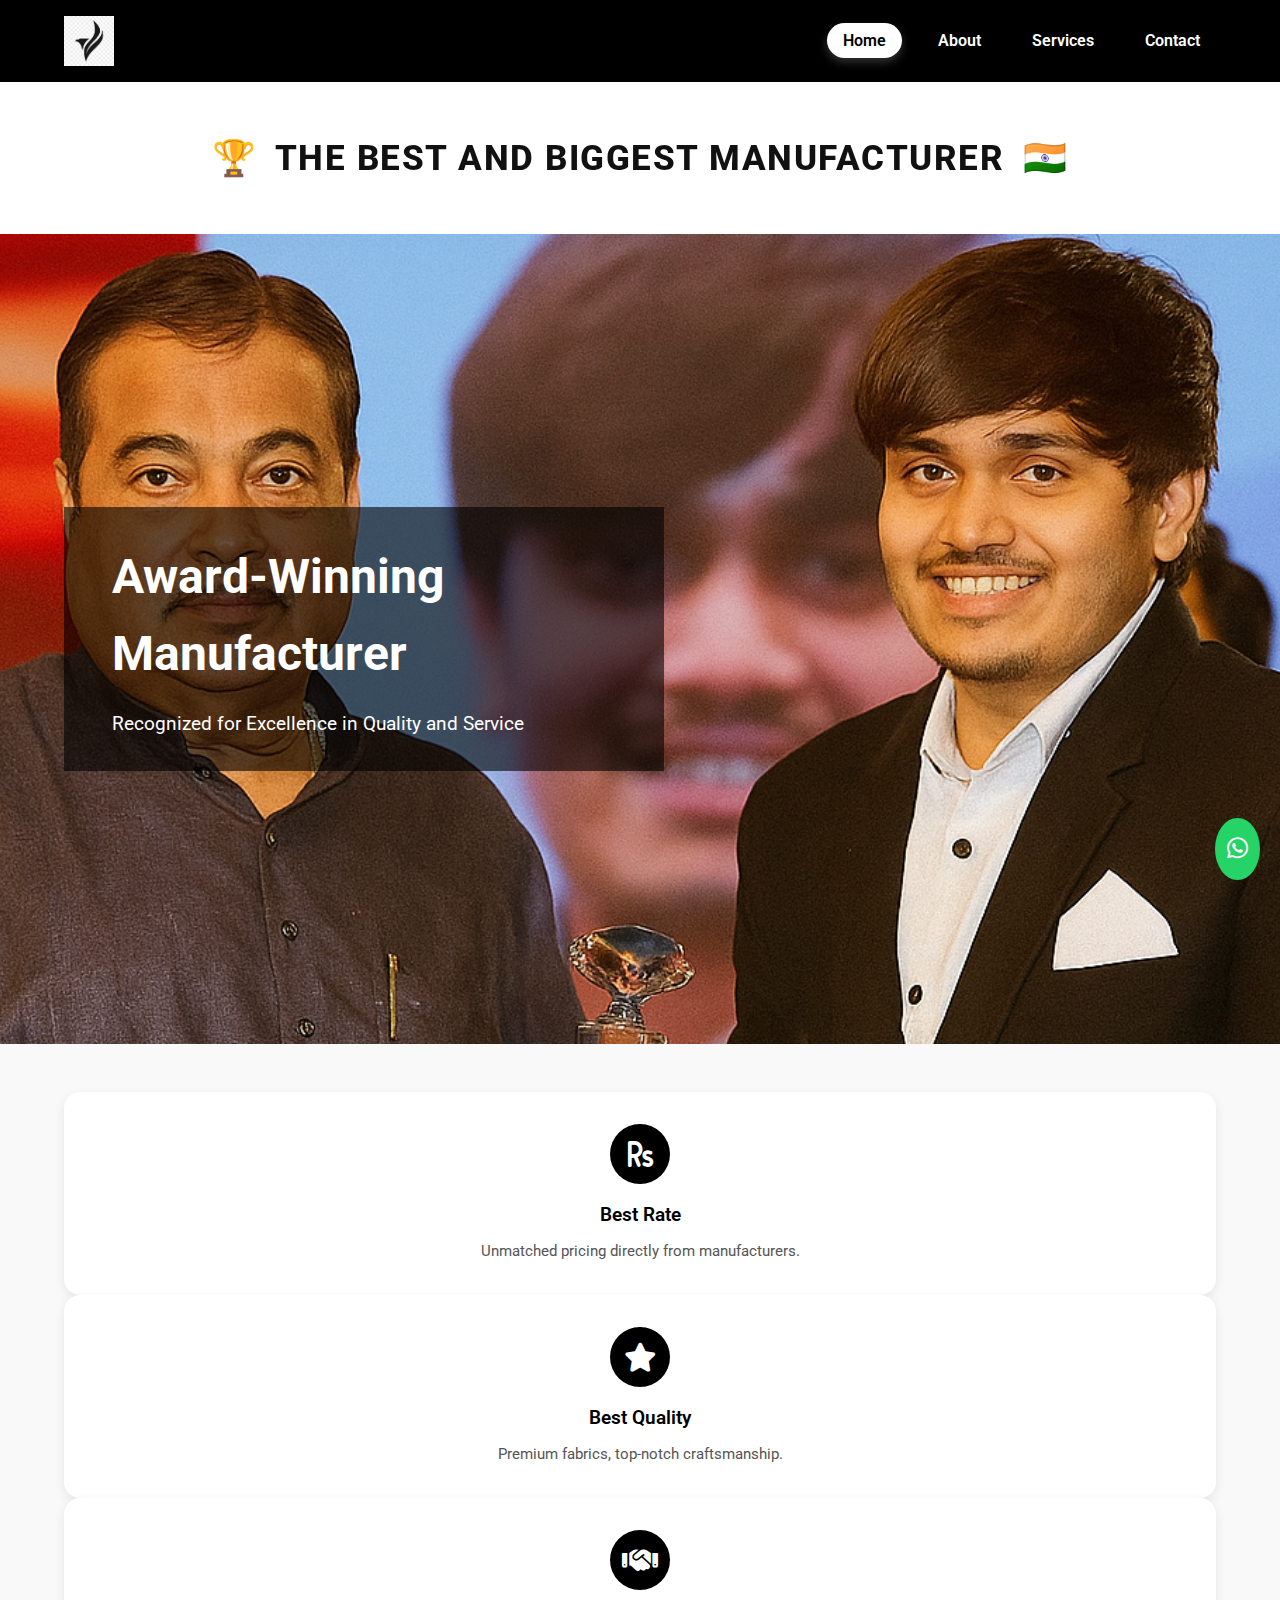
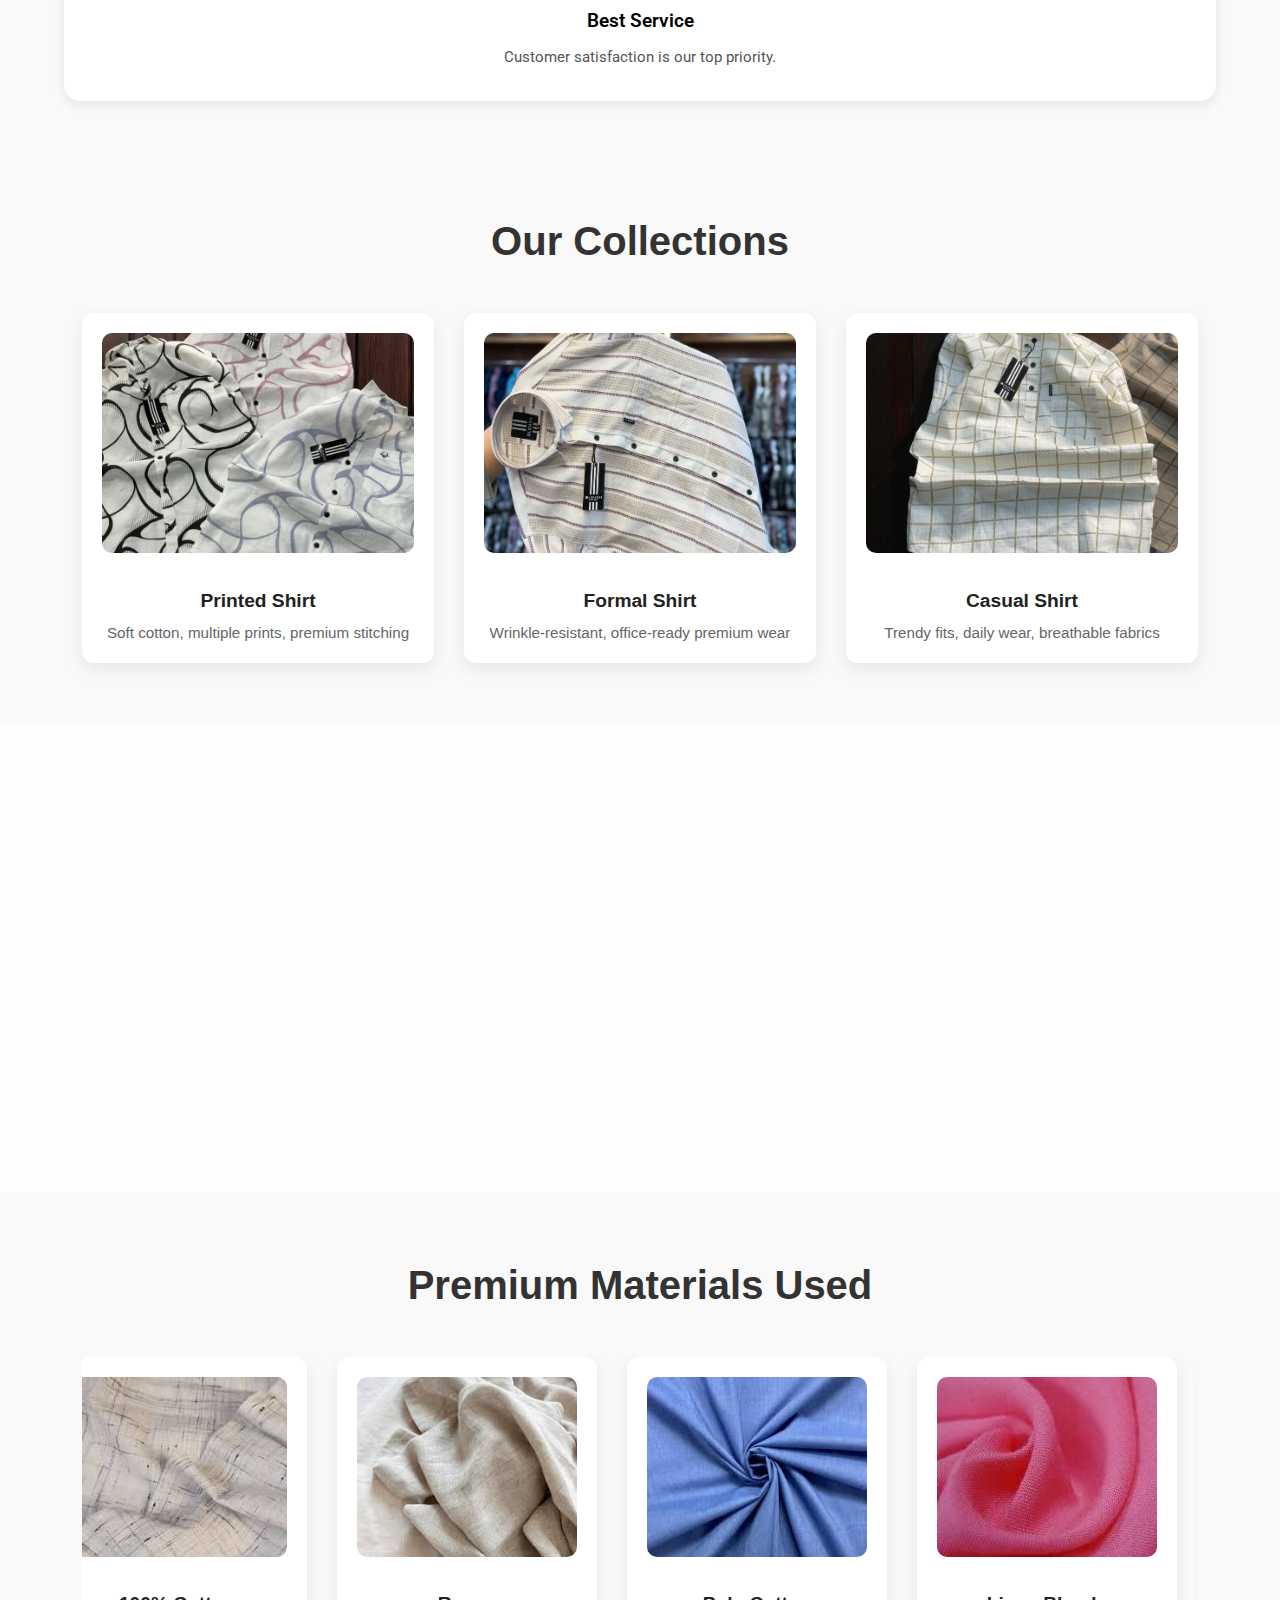
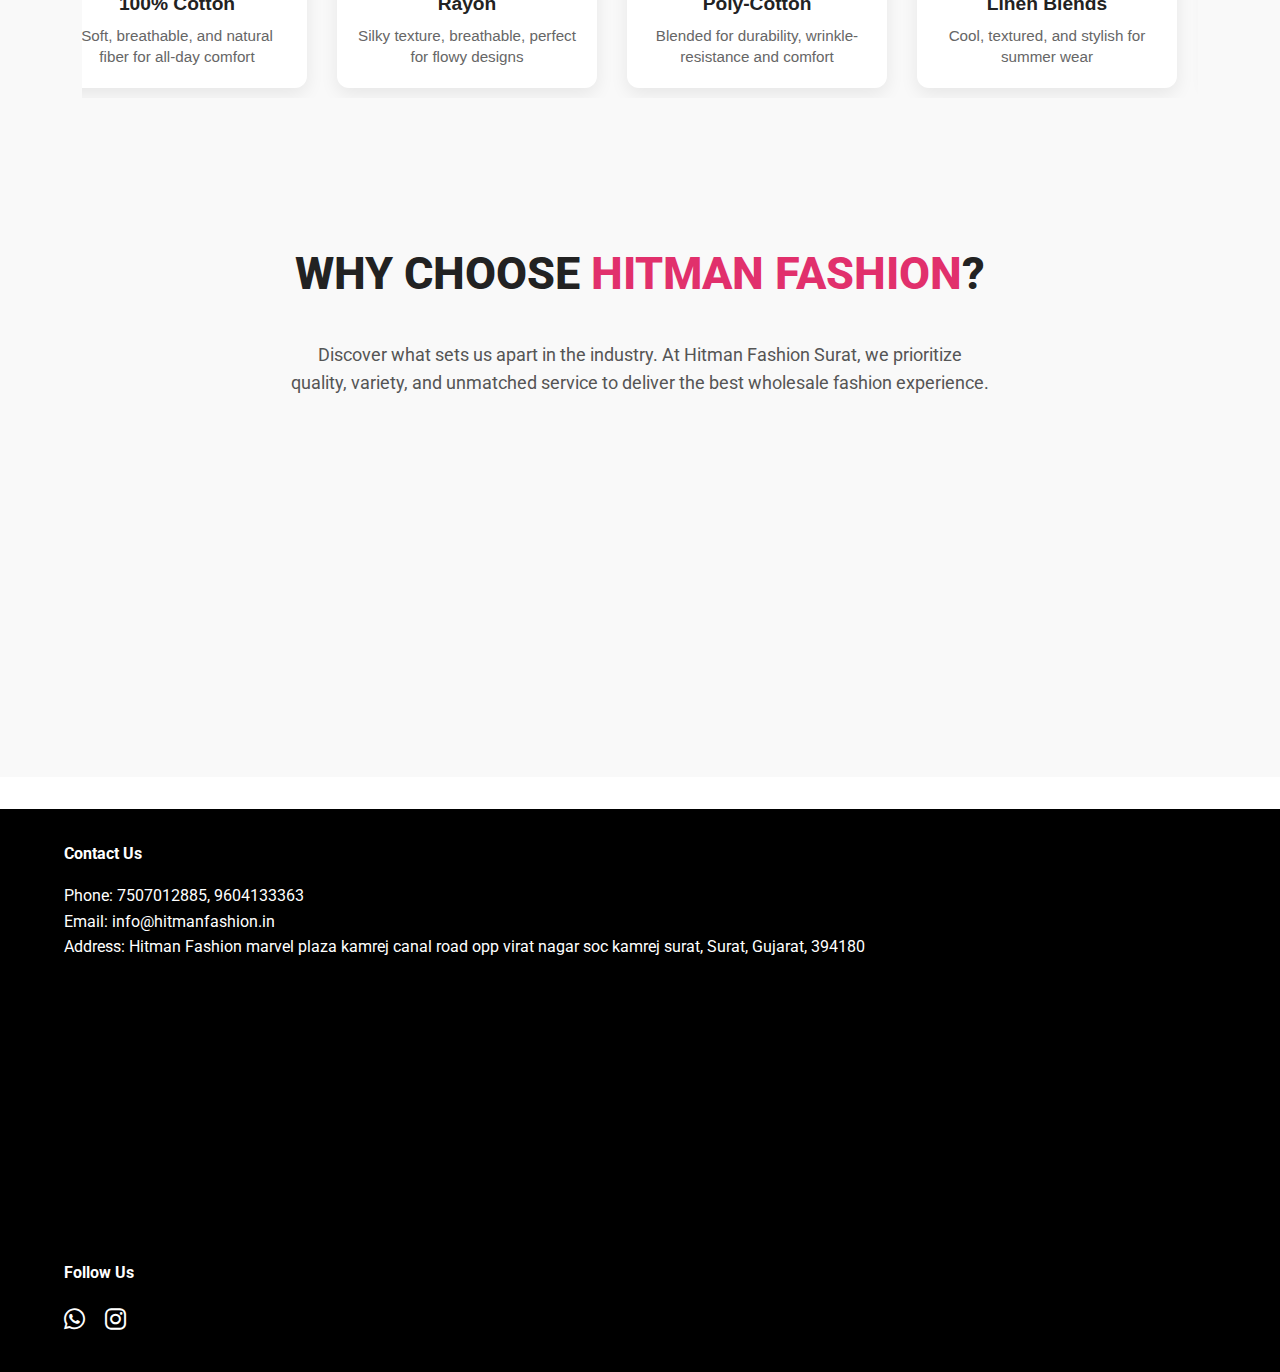
<file: index.html>
<!DOCTYPE html>
<html lang="en">

<head>
  <meta charset="UTF-8" />
  <meta name="viewport" content="width=device-width, initial-scale=1.0" />
  <meta name="description" content="Hitman Fashion Surat - Wholesale Shirt Manufacturer. Best Rate, Best Quality, Best Service. Daily Dispatches. 2000+ Varieties. BLOHSH Clothing Brand." />
  <meta name="keywords" content="Hitman Fashion Surat, Wholesale Shirts, BLOHSH, Men's Fashion, Surat Clothing" />
  <meta name="author" content="Hitman Fashion Surat" />
  <title>Hitman Fashion Surat - Wholesale Shirt Manufacturer</title>
  
  <link rel="stylesheet" href="assets/css/styles.css" />
  <link rel="stylesheet" href="https://cdnjs.cloudflare.com/ajax/libs/font-awesome/6.5.0/css/all.min.css" />
  <link href="https://fonts.googleapis.com/css2?family=Roboto:wght@400;700&display=swap" rel="stylesheet" />
  <link href="https://unpkg.com/aos@2.3.1/dist/aos.css" rel="stylesheet" />

  <script defer src="assets/js/scripts.js"></script>
</head>

<body>
  <header class="main-header">
    <div class="container header-container">
      <a href="index.html" class="logo">
        <img src="assets/images/logo.png" alt="Hitman Fashion Logo">
      </a>
      <nav class="nav">
        <ul>
          <li><a href="index.html" class="active">Home</a></li>
          <li><a href="about.html">About</a></li>
          <li><a href="services.html">Services</a></li>
          <li><a href="contact.html">Contact</a></li>
        </ul>
      </nav>
    </div>
  </header>
  

  <!-- Animated Heading with Icons -->
<section class="banner-title" style="text-align: center; padding: 3rem 1rem; background: #fff;">
  <h2
    data-aos="zoom-in"
    data-aos-duration="1200"
    style="
      font-size: 2.2rem;
      font-weight: 800;
      color: #111;
      letter-spacing: 1.5px;
      text-transform: uppercase;
      display: inline-block;
    ">
    <span style="margin-right: 0.5rem;">🏆</span>
    THE BEST AND BIGGEST MANUFACTURER
    <span style="margin-left: 0.5rem;"> 🇮🇳</span>
  </h2>
</section>


  <section class="hero-slider">
  <div class="slider">
    <div class="slide active" style="background-image: url('assets/images/b13.png');">
      <div class="overlay">
        <h1 class="slide-title">Award-Winning Manufacturer</h1>
        <p>Recognized for Excellence in Quality and Service</p>
      </div>
    </div>
    <div class="slide" style="background-image: url('assets/images/b22.jpg');">
      <div class="overlay">
        <h1 class="slide-title">BLOHSH Clothing Brand</h1>
        <p>Most Demanding & Trending Shirts in India</p>
      </div>
    </div>
    <div class="slide" style="background-image: url('assets/images/b333.jpg');">
      <div class="overlay">
        <h1 class="slide-title">15,000+ Daily Cuttings</h1>
        <p>India's Biggest Shirt Manufacturer</p>
      </div>
    </div>
  </div>
</section>





 <section class="highlights">
  <div class="container">
    <div class="highlight-box">
      <div class="icon-circle"><i class="fas fa-rupee-sign"></i></div>
      <h3>Best Rate</h3>
      <p>Unmatched pricing directly from manufacturers.</p>
    </div>
    <div class="highlight-box">
      <div class="icon-circle"><i class="fas fa-star"></i></div>
      <h3>Best Quality</h3>
      <p>Premium fabrics, top-notch craftsmanship.</p>
    </div>
    <div class="highlight-box">
      <div class="icon-circle"><i class="fas fa-handshake"></i></div>
      <h3>Best Service</h3>
      <p>Customer satisfaction is our top priority.</p>
    </div>
  </div>
  </section>


  <!-- HTML -->
<section class="products">
  <div class="container">
    <h2 class="section-title">Our Collections</h2>
    <div class="product-grid">
      <div class="product-item">
        <img src="assets/images/shirt1.jpg" alt="Printed Shirt" />
        <h4>Printed Shirt</h4>
        <p>Soft cotton, multiple prints, premium stitching</p>
      </div>
      <div class="product-item">
        <img src="assets/images/shirt2.jpg" alt="Formal Shirt" />
        <h4>Formal Shirt</h4>
        <p>Wrinkle-resistant, office-ready premium wear</p>
      </div>
      <div class="product-item">
        <img src="assets/images/shirt3.jpg" alt="Casual Shirt" />
        <h4>Casual Shirt</h4>
        <p>Trendy fits, daily wear, breathable fabrics</p>
      </div>
    </div>
  </div>
</section>


<!-- Instagram Call-To-Action Section -->
<section class="instagram-cta" style="background: #fdfdfd; padding: 3rem 1rem; text-align: center;">
  <div data-aos="fade-up" data-aos-duration="1000" style="display: inline-block; max-width: 600px;">
    <div style="
      font-size: 4rem;
      color: #e1306c;
      margin-bottom: 1rem;
    ">
      <i class="fab fa-instagram"></i>
    </div>
    <h3 style="
      font-size: 2.2rem;
      font-weight: 700;
      margin-bottom: 0.8rem;
      color: #111;
      text-transform: uppercase;
    ">
      View Our Latest & Trendy Collection
    </h3>
    <p style="font-size: 1.1rem; color: #555; margin-bottom: 1.5rem;">
      Explore new arrivals, festival specials & exclusive BLOHSH shirts on Instagram!
    </p>
    <a href="https://instagram.com/hitman_fashion_wholesale" target="_blank" style="
      display: inline-block;
      background-color: #e1306c;
      color: white;
      padding: 0.75rem 2rem;
      border-radius: 30px;
      font-weight: bold;
      text-decoration: none;
      box-shadow: 0 4px 12px rgba(0,0,0,0.1);
      transition: background 0.3s;
    " onmouseover="this.style.backgroundColor='#c12a60'" onmouseout="this.style.backgroundColor='#e1306c'">
      Visit Our Instagram
    </a>
  </div>
</section>



<section class="materials">
  <div class="container">
    <h2 class="section-title">Premium Materials Used</h2>
    <div class="material-scroll">
      <div class="material-item">
        <img src="assets/images/textures/cotton.jpeg" alt="Cotton" />
        <h4>100% Cotton</h4>
        <p>Soft, breathable, and natural fiber for all-day comfort</p>
      </div>
      <div class="material-item">
        <img src="assets/images/textures/rayon.jpeg" alt="Rayon" />
        <h4>Rayon</h4>
        <p>Silky texture, breathable, perfect for flowy designs</p>
      </div>
      <div class="material-item">
        <img src="assets/images/textures/polycotton.jpeg" alt="Poly-Cotton" />
        <h4>Poly-Cotton</h4>
        <p>Blended for durability, wrinkle-resistance and comfort</p>
      </div>
      <div class="material-item">
        <img src="assets/images/textures/linen.jpeg" alt="Linen Blends" />
        <h4>Linen Blends</h4>
        <p>Cool, textured, and stylish for summer wear</p>
      </div>
      <div class="material-item">
        <img src="assets/images/textures/slub.jpeg" alt="Slub Fabrics" />
        <h4>Slub Fabrics</h4>
        <p>Unique texture with irregular weave for a modern look</p>
      </div>
    </div>
  </div>
</section>




<section class="why-us-section">
  <div class="container">
    <h2 class="why-us-heading">
      Why Choose <span class="highlight">Hitman Fashion</span>?
    </h2>
    <p class="why-us-subheading">
      Discover what sets us apart in the industry. At Hitman Fashion Surat, we prioritize quality, variety, and unmatched service to deliver the best wholesale fashion experience.
    </p>

    <div class="why-us-grid">
      <!-- Feature 1 -->
      <div class="why-us-box" data-aos="fade-up">
        <div class="why-us-icon">🌐</div>
        <h3 class="why-us-title">Pan-India Presence</h3>
        <p class="why-us-desc">We deliver across India with speed and reliability — from cities to rural areas.</p>
      </div>

      <!-- Feature 2 -->
      <div class="why-us-box" data-aos="fade-up" data-aos-delay="100">
        <div class="why-us-icon">🧺</div>
        <h3 class="why-us-title">2000+ Varieties</h3>
        <p class="why-us-desc">An unmatched collection of shirts — classic to trending, plain to premium.</p>
      </div>

      <!-- Feature 3 -->
      <div class="why-us-box" data-aos="fade-up" data-aos-delay="200">
        <div class="why-us-icon">🎉</div>
        <h3 class="why-us-title">Festival Specials</h3>
        <p class="why-us-desc">Curated designs for every Indian festival – Diwali, Eid, Navratri & more.</p>
      </div>
    </div>
  </div>
</section>



  <footer class="footer">
    <div class="container">
      <div class="contact">
        <h4>Contact Us</h4>
        <p>Phone: <a href="tel:7507012885">7507012885</a>, <a href="tel:9604133363">9604133363</a></p>
        <p>Email: <a href="mailto:info@hitmanfashion.in">info@hitmanfashion.in</a></p>
        <p>Address: Hitman Fashion marvel plaza kamrej canal road opp virat nagar soc kamrej surat, Surat, Gujarat, 394180</p>
        <div style="width: 100%; max-width: 100%; height: 300px; overflow: hidden; border-radius: 8px;">
  <iframe
    src="https://www.google.com/maps/embed?pb=!1m18!1m12!1m3!1d3718.0584073901127!2d72.96283027380511!3d21.26915547948126!2m3!1f0!2f0!3f0!3m2!1i1024!2i768!4f13.1!3m3!1m2!1s0x3be04743602e31d3%3A0x68a2809aa8632b3c!2sHitman%20Fashion!5e0!3m2!1sen!2sin!4v1750009259651!5m2!1sen!2sin"
    width="100%"
    height="100%"
    style="border:0;"
    allowfullscreen=""
    loading="lazy"
    referrerpolicy="no-referrer-when-downgrade">
  </iframe>
</div>


      </div>
      <div class="social">
        <h4>Follow Us</h4>
        <a href="https://wa.me/917507012885" target="_blank" aria-label="WhatsApp"><i class="fab fa-whatsapp"></i></a>
        <a href="https://instagram.com/hitman_fashion_wholesale" target="_blank" aria-label="Instagram"><i class="fab fa-instagram"></i></a>
      </div>
    </div>
  </footer>

  <a href="https://wa.me/917507012885" class="floating-whatsapp" target="_blank" aria-label="Chat on WhatsApp">
    <i class="fab fa-whatsapp"></i>
  </a>

  <!-- AOS JS (before </body>) -->
<script src="https://unpkg.com/aos@2.3.1/dist/aos.js"></script>
<script>
  AOS.init();
</script>

<script>
  const scrollBox = document.querySelector('.material-scroll');

  let scrollAmount = 1;
  let direction = 1;

  function autoScroll() {
    if (!scrollBox) return;
    
    scrollBox.scrollLeft += scrollAmount * direction;

    // Reverse scroll direction if we hit end/start
    if (scrollBox.scrollLeft + scrollBox.clientWidth >= scrollBox.scrollWidth || scrollBox.scrollLeft <= 0) {
      direction *= -1;
    }
  }

  setInterval(autoScroll, 20); // Adjust speed here
</script>



</body>

</html>
</file>
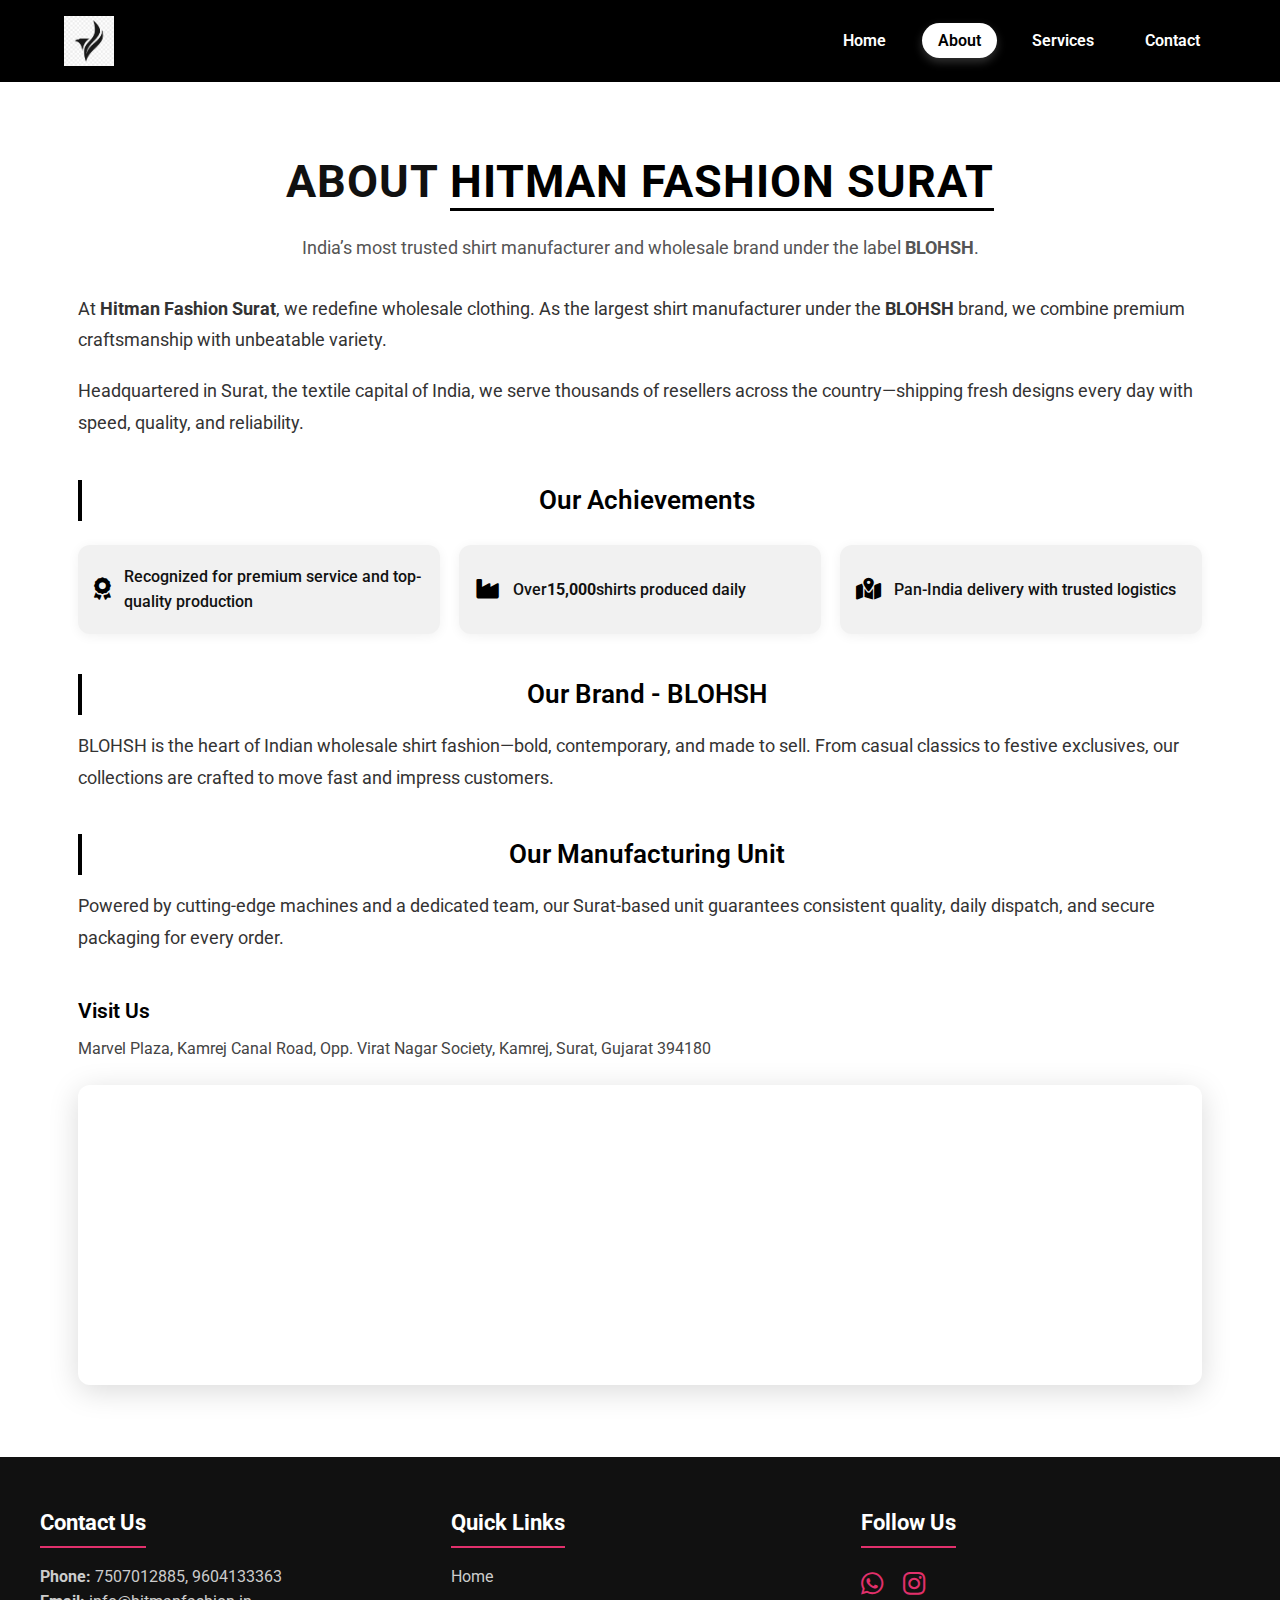
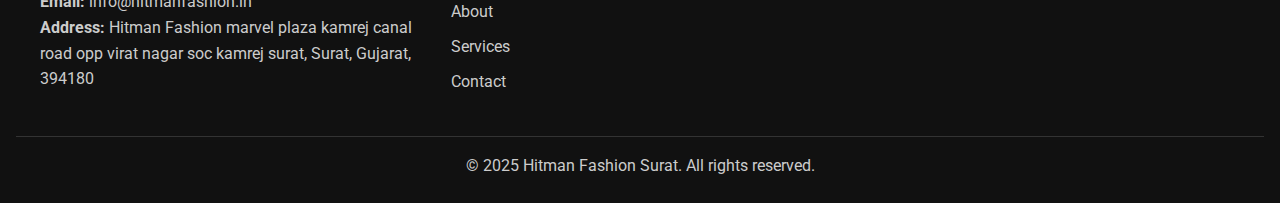
<file: about.html>
<!DOCTYPE html>
<html lang="en">

<head>
  <meta charset="UTF-8" />
  <meta name="viewport" content="width=device-width, initial-scale=1.0" />
  <meta name="description" content="Learn about Hitman Fashion Surat - India's biggest shirt manufacturer and wholesaler under the BLOHSH clothing brand." />
  <meta name="keywords" content="Hitman Fashion, BLOHSH Brand, Shirt Manufacturer, Wholesale Shirts, Surat Clothing" />
  <meta name="author" content="Hitman Fashion Surat" />
  <title>About Us - Hitman Fashion Surat</title>

  <!-- CSS & Fonts -->
  <link rel="stylesheet" href="assets/css/styles.css" />
  <link rel="stylesheet" href="https://cdnjs.cloudflare.com/ajax/libs/font-awesome/6.5.0/css/all.min.css" />
  <link href="https://fonts.googleapis.com/css2?family=Roboto:wght@400;700&display=swap" rel="stylesheet" />
  <link href="https://unpkg.com/aos@2.3.1/dist/aos.css" rel="stylesheet" />
</head>

<body>
  <!-- Header -->
  <header class="main-header">
    <div class="container">
      <a href="index.html" class="logo">
        <img src="assets/images/logo.png" alt="Hitman Fashion Surat Logo" style="height: 50px;" />
      </a>
      <nav class="nav">
        <ul>
          <li><a href="index.html">Home</a></li>
          <li><a href="about.html" class="active">About</a></li>
          <li><a href="services.html">Services</a></li>
          <li><a href="contact.html">Contact</a></li>
        </ul>
      </nav>
    </div>
  </header>

  <!-- About Section -->
  <!-- About Section -->
<section class="about" data-aos="fade-up">
  <div class="container">
    <h1 class="page-title">About <span class="highlight">Hitman Fashion Surat</span></h1>
    <p class="intro">India’s most trusted shirt manufacturer and wholesale brand under the label <strong>BLOHSH</strong>.</p>

    <div class="about-content">
      <p>At <strong>Hitman Fashion Surat</strong>, we redefine wholesale clothing. As the largest shirt manufacturer under the <strong>BLOHSH</strong> brand, we combine premium craftsmanship with unbeatable variety.</p>
      <p>Headquartered in Surat, the textile capital of India, we serve thousands of resellers across the country—shipping fresh designs every day with speed, quality, and reliability.</p>
    </div>

    <h2 class="section-title">Our Achievements</h2>
    <ul class="achievements-list">
      <li><i class="fas fa-award"></i> Recognized for premium service and top-quality production</li>
      <li><i class="fas fa-industry"></i> Over <strong>15,000</strong> shirts produced daily</li>
      <li><i class="fas fa-map-marked-alt"></i> Pan-India delivery with trusted logistics</li>
    </ul>

    <h2 class="section-title">Our Brand - BLOHSH</h2>
    <p class="brand-description">BLOHSH is the heart of Indian wholesale shirt fashion—bold, contemporary, and made to sell. From casual classics to festive exclusives, our collections are crafted to move fast and impress customers.</p>

    <h2 class="section-title">Our Manufacturing Unit</h2>
    <p class="unit-description">Powered by cutting-edge machines and a dedicated team, our Surat-based unit guarantees consistent quality, daily dispatch, and secure packaging for every order.</p>

    <div class="map">
      <h3>Visit Us</h3>
      <p>Marvel Plaza, Kamrej Canal Road, Opp. Virat Nagar Society, Kamrej, Surat, Gujarat 394180</p>
      <iframe
        src="https://www.google.com/maps/embed?pb=!1m18!1m12!1m3!1d3718.0584073901127!2d72.96283027380511!3d21.26915547948126!2m3!1f0!2f0!3f0!3m2!1i1024!2i768!4f13.1!3m3!1m2!1s0x3be04743602e31d3%3A0x68a2809aa8632b3c!2sHitman%20Fashion!5e0!3m2!1sen!2sin!4v1750009259651!5m2!1sen!2sin"
        width="100%"
        height="300"
        style="border:0; border-radius: 12px; box-shadow: 0 6px 30px rgba(0,0,0,0.15); margin-top: 1rem;"
        allowfullscreen=""
        loading="lazy"
        referrerpolicy="no-referrer-when-downgrade">
      </iframe>
    </div>
  </div>
</section>


  <!-- Footer -->
  <footer class="site-footer">
    <div class="footer-container">
      <div class="footer-section footer-contact">
        <h4>Contact Us</h4>
        <p><strong>Phone:</strong> <a href="tel:7507012885">7507012885</a>, <a href="tel:9604133363">9604133363</a></p>
        <p><strong>Email:</strong> <a href="mailto:info@hitmanfashion.in">info@hitmanfashion.in</a></p>
        <p><strong>Address:</strong> Hitman Fashion marvel plaza kamrej canal road opp virat nagar soc kamrej surat, Surat, Gujarat, 394180</p>
      </div>

      <div class="footer-section footer-links">
        <h4>Quick Links</h4>
        <ul>
          <li><a href="index.html" class="active">Home</a></li>
          <li><a href="about.html">About</a></li>
          <li><a href="services.html">Services</a></li>
          <li><a href="contact.html">Contact</a></li>
        </ul>
      </div>

      <div class="footer-section footer-social">
        <h4>Follow Us</h4>
        <div class="social-icons">
          <a href="https://wa.me/917507012885" target="_blank" aria-label="WhatsApp"><i class="fab fa-whatsapp"></i></a>
          <a href="https://instagram.com/hitman_fashion_wholesale" target="_blank" aria-label="Instagram"><i class="fab fa-instagram"></i></a>
        </div>
      </div>
    </div>

    <div class="footer-bottom">
      <p>&copy; 2025 Hitman Fashion Surat. All rights reserved.</p>
    </div>
  </footer>

  <!-- JS Libraries -->
  <script src="https://unpkg.com/aos@2.3.1/dist/aos.js"></script>
  <script>AOS.init();</script>
</body>

</html>
</file>
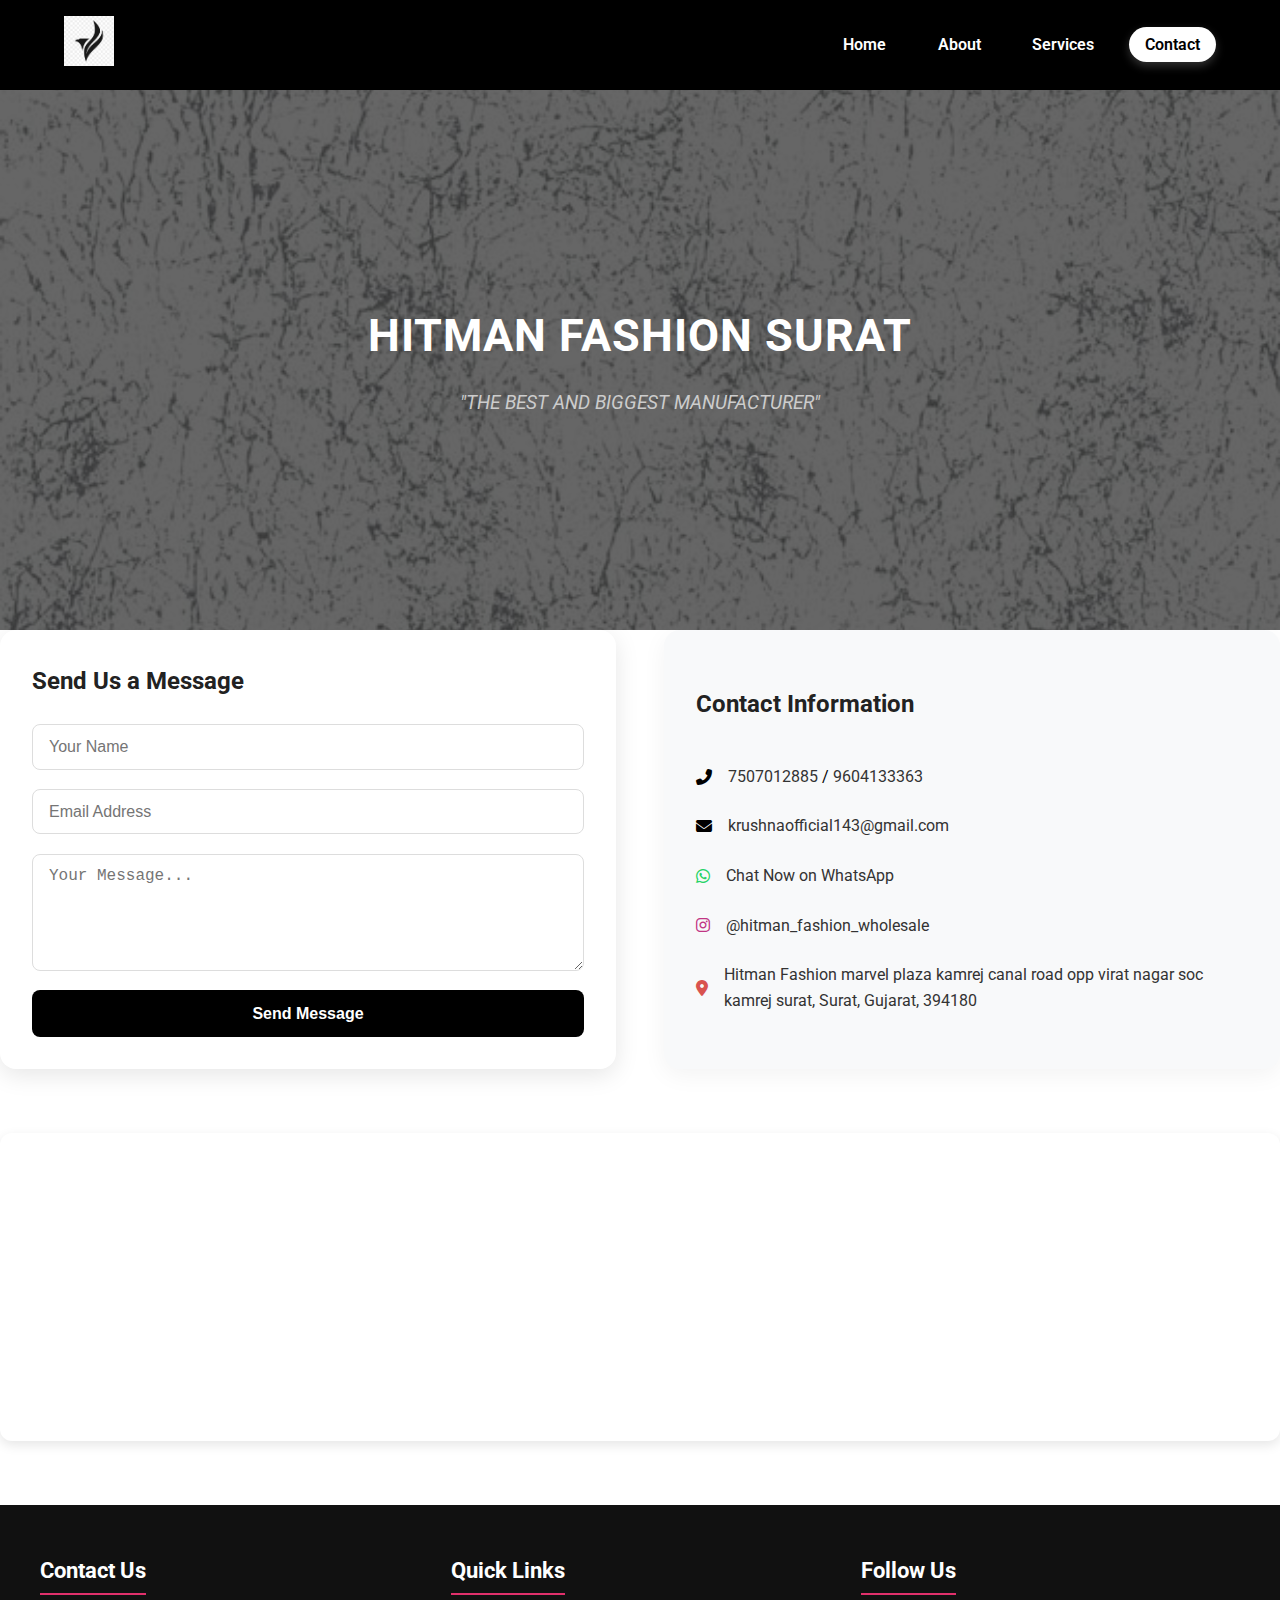
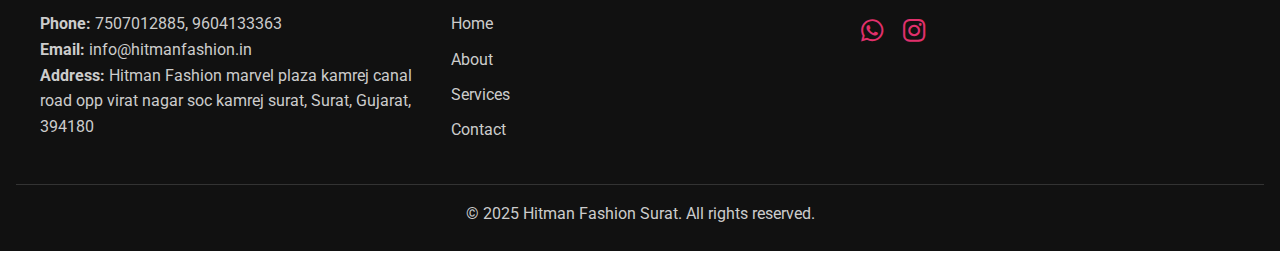
<file: contact.html>
<!DOCTYPE html>
<html lang="en">

<head>
  <meta charset="UTF-8" />
  <meta name="viewport" content="width=device-width, initial-scale=1.0" />
  <meta name="description" content="Contact Hitman Fashion Surat for wholesale shirt manufacturing inquiries. Call, WhatsApp, or message us directly." />
  <meta name="keywords" content="Contact Hitman Fashion, WhatsApp Shirts Supplier, Surat Clothing Manufacturer" />
  <meta name="author" content="Hitman Fashion Surat" />
  <title>Contact Us - Hitman Fashion Surat</title>

  <link rel="stylesheet" href="assets/css/styles.css" />
  <link rel="stylesheet" href="https://cdnjs.cloudflare.com/ajax/libs/font-awesome/6.5.0/css/all.min.css" />
  <link href="https://fonts.googleapis.com/css2?family=Roboto:wght@400;700&display=swap" rel="stylesheet" />
</head>

<body>
  <header class="main-header">
    <div class="container">
     <div class="logo">
  <a href="index.html">
    <img src="assets/images/logo.png" alt="Hitman Fashion Surat Logo" style="height: 50px;">
  </a>
</div>

      <nav class="nav">
        <ul>
          <li><a href="index.html">Home</a></li>
          <li><a href="about.html">About</a></li>
          <li><a href="services.html">Services</a></li>
          <li><a href="contact.html" class="active">Contact</a></li>
        </ul>
      </nav>
    </div>
  </header>

 <!-- Contact Hero with Background Image -->
<section class="contact-hero">
  <div class="overlay">
    <div class="container">
      <h1>Hitman Fashion Surat</h1>
      <p>"THE BEST AND BIGGEST MANUFACTURER"</p>
    </div>
  </div>
</section>



  <!-- Contact Section -->
<div class="contact-container" style="display: flex; flex-wrap: wrap; gap: 3rem; justify-content: center; align-items: stretch; margin-bottom: 4rem;">

  <!-- Contact Form -->
  <div class="contact-form" style="flex: 1 1 300px; background: #fff; padding: 2rem; border-radius: 16px; box-shadow: 0 6px 24px rgba(0,0,0,0.1);">
    <h2 style="margin-bottom: 1.5rem; font-size: 1.5rem; color: #222;">Send Us a Message</h2>
    <form action="https://formsubmit.co/krushnaofficial143@gmail.com" method="POST" style="display: flex; flex-direction: column; gap: 1.2rem;">
  <!-- Disable CAPTCHA -->
  <input type="hidden" name="_captcha" value="false">

   <!-- ✅ Correct redirect after submission -->
  <input type="hidden" name="_next" value="https://krushnadevops.github.io/hitman-fashion/thankyou.html">

  <input type="text" name="name" placeholder="Your Name" required style="padding: 0.8rem 1rem; border: 1px solid #ddd; border-radius: 8px; font-size: 1rem;">
  <input type="email" name="email" placeholder="Email Address" required style="padding: 0.8rem 1rem; border: 1px solid #ddd; border-radius: 8px; font-size: 1rem;">
  <textarea name="message" rows="5" placeholder="Your Message..." required style="padding: 0.8rem 1rem; border: 1px solid #ddd; border-radius: 8px; font-size: 1rem;"></textarea>
  <button type="submit" style="background: #000; color: #fff; padding: 0.9rem 1.5rem; border: none; border-radius: 8px; cursor: pointer; font-weight: 600; font-size: 1rem; transition: background 0.3s;">
    Send Message
  </button>
</form>

    </form>
  </div>

  <!-- Contact Info -->
  <div class="contact-info" style="flex: 1 1 300px; background: #f8f9fa; padding: 2rem; border-radius: 16px; box-shadow: 0 6px 24px rgba(0,0,0,0.05); display: flex; flex-direction: column; gap: 1.5rem; justify-content: center;">
    <h2 style="margin-bottom: 1rem; font-size: 1.5rem; color: #222;">Contact Information</h2>

    <div style="display: flex; align-items: center; gap: 1rem;">
      <i class="fas fa-phone-alt" style="color: #000;"></i>
      <div><a href="tel:7507012885" style="color: #333; text-decoration: none;">7507012885</a> / <a href="tel:9604133363" style="color: #333; text-decoration: none;">9604133363</a></div>
    </div>

    <div style="display: flex; align-items: center; gap: 1rem;">
      <i class="fas fa-envelope" style="color: #000;"></i>
      <a href="mailto:krushnaofficial143@gmail.com" style="color: #333; text-decoration: none;">krushnaofficial143@gmail.com</a>
    </div>

    <div style="display: flex; align-items: center; gap: 1rem;">
      <i class="fab fa-whatsapp" style="color: #25D366;"></i>
      <a href="https://wa.me/917507012885" target="_blank" style="color: #333; text-decoration: none;">Chat Now on WhatsApp</a>
    </div>

    <div style="display: flex; align-items: center; gap: 1rem;">
      <i class="fab fa-instagram" style="color: #C13584;"></i>
      <a href="https://instagram.com/hitman_fashion_wholesale" target="_blank" style="color: #333; text-decoration: none;">@hitman_fashion_wholesale</a>
    </div>

    <div style="display: flex; align-items: center; gap: 1rem;">
      <i class="fas fa-map-marker-alt" style="color: #d9534f;"></i>
      <span style="color: #333;">Hitman Fashion marvel plaza kamrej canal road opp virat nagar soc kamrej surat, Surat, Gujarat, 394180</span>
    </div>
  </div>

</div>

<!-- Map Section -->
<div class="map" style="border-radius:12px; overflow:hidden; box-shadow: 0 4px 12px rgba(0,0,0,0.1); margin-bottom: 4rem;">
  <iframe src="https://www.google.com/maps?q=Surat+Ring+Road&output=embed" width="100%" height="300" style="border:0;" allowfullscreen loading="lazy"></iframe>
</div>



  <footer class="site-footer">
  <div class="footer-container">
    
    <!-- Contact Info -->
    <div class="footer-section footer-contact">
      <h4>Contact Us</h4>
      <p><strong>Phone:</strong> <a href="tel:7507012885">7507012885</a>, <a href="tel:9604133363">9604133363</a></p>
      <p><strong>Email:</strong> <a href="mailto:info@hitmanfashion.in">info@hitmanfashion.in</a></p>
      <p><strong>Address:</strong> Hitman Fashion marvel plaza kamrej canal road opp virat nagar soc kamrej surat, Surat, Gujarat, 394180</p>
    </div>

    <!-- Navigation Links -->
    <div class="footer-section footer-links">
      <h4>Quick Links</h4>
      <ul>
        <li><a href="index.html" class="active">Home</a></li>
        <li><a href="about.html">About</a></li>
        <li><a href="services.html">Services</a></li>
        <li><a href="contact.html">Contact</a></li>
      </ul>
    </div>

    <!-- Social Media -->
    <div class="footer-section footer-social">
      <h4>Follow Us</h4>
      <div class="social-icons">
        <a href="https://wa.me/917507012885" target="_blank" aria-label="WhatsApp"><i class="fab fa-whatsapp"></i></a>
        <a href="https://instagram.com/hitman_fashion_wholesale" target="_blank" aria-label="Instagram"><i class="fab fa-instagram"></i></a>
      </div>
    </div>

  </div>

  <!-- Bottom Line -->
  <div class="footer-bottom">
    <p>&copy; 2025 Hitman Fashion Surat. All rights reserved.</p>
  </div>
</footer>
</body>

</html>
</file>
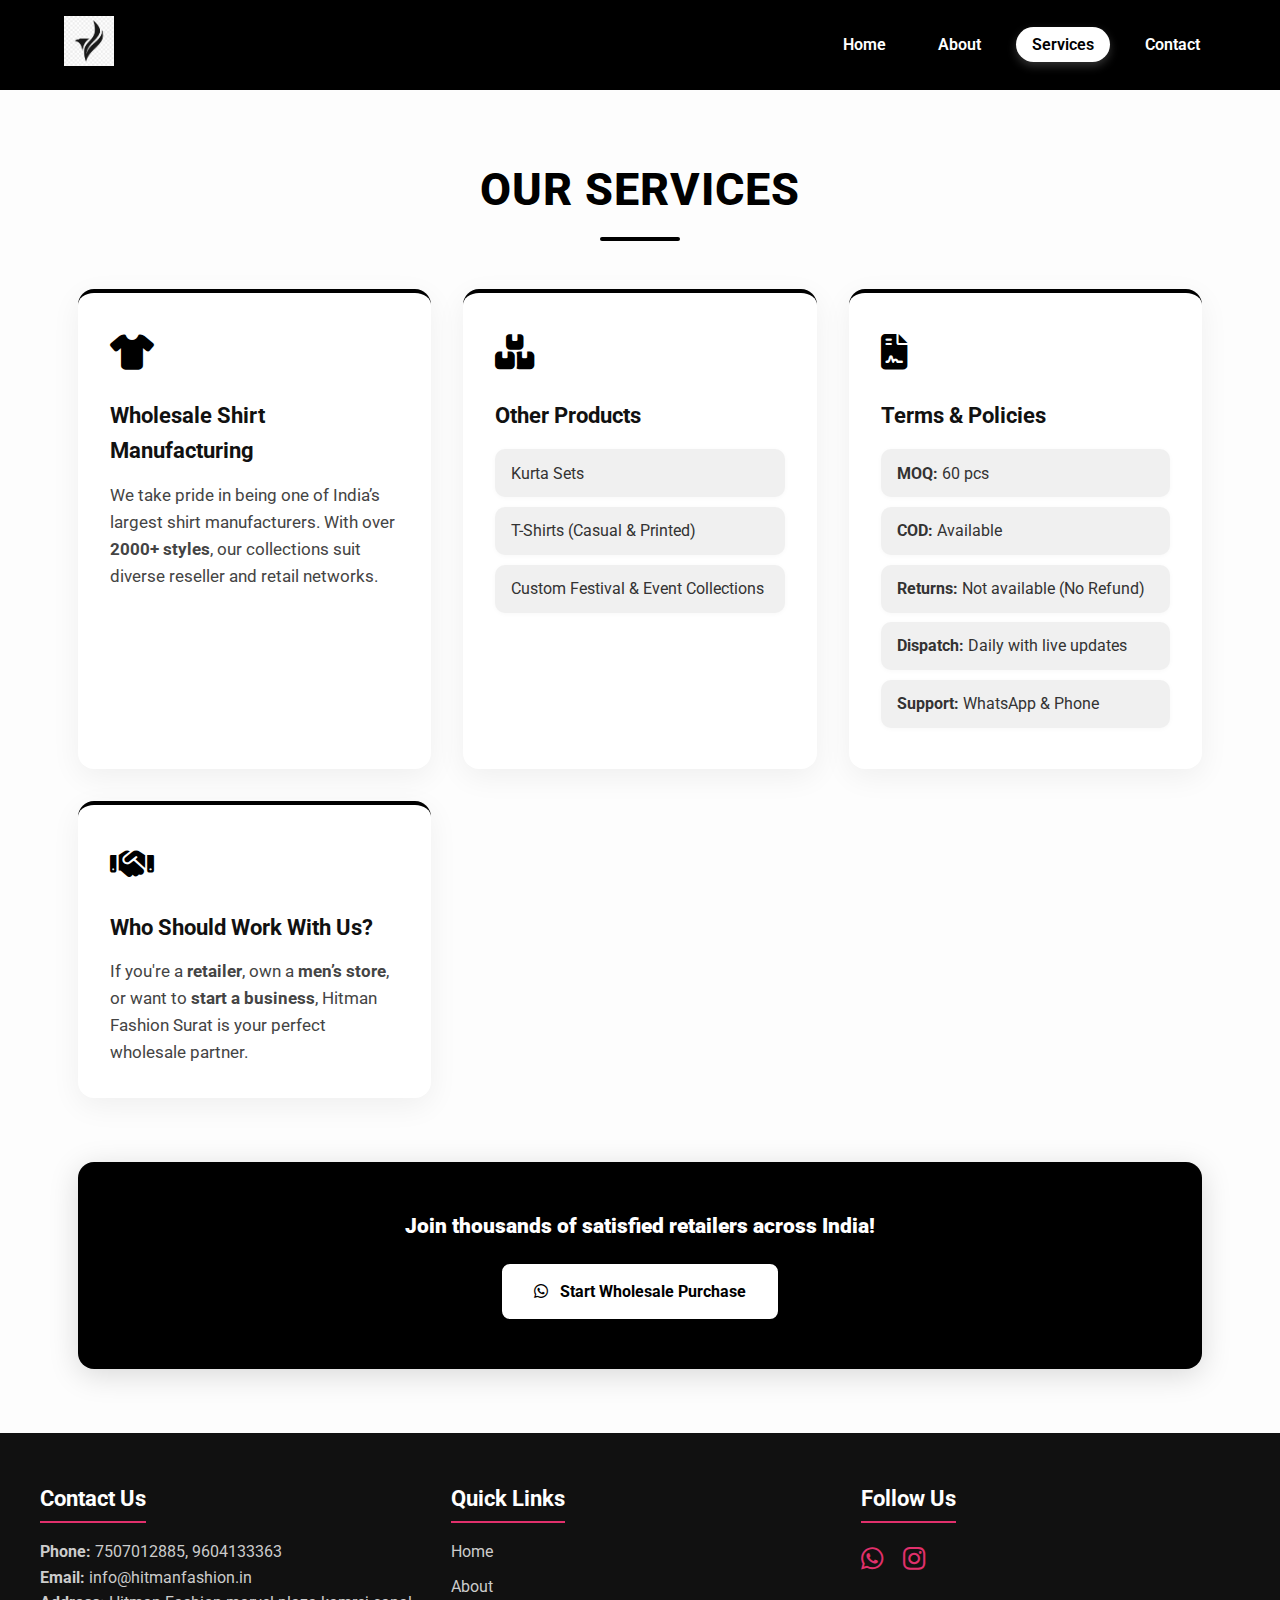
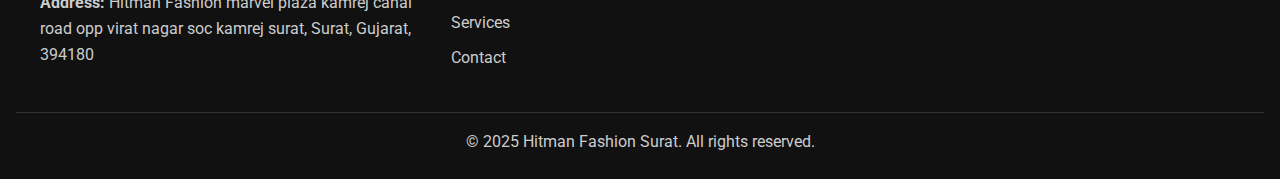
<file: services.html>
<!DOCTYPE html>
<html lang="en">

<head>
  <meta charset="UTF-8" />
  <meta name="viewport" content="width=device-width, initial-scale=1.0" />
  <meta name="description" content="Explore Hitman Fashion Surat's wholesale clothing services: shirts, kurtas, t-shirts, and festival collections with daily dispatch and minimum order policies." />
  <meta name="keywords" content="Wholesale Shirts, Festival Collection, Men's Clothing, Surat Manufacturer, Hitman Fashion" />
  <meta name="author" content="Hitman Fashion Surat" />
  <title>Services - Hitman Fashion Surat</title>

  <link rel="stylesheet" href="assets/css/styles.css" />
  <link rel="stylesheet" href="https://cdnjs.cloudflare.com/ajax/libs/font-awesome/6.5.0/css/all.min.css" />
  <link href="https://fonts.googleapis.com/css2?family=Roboto:wght@400;700&display=swap" rel="stylesheet" />
  <link rel="stylesheet" href="https://cdnjs.cloudflare.com/ajax/libs/font-awesome/6.5.0/css/all.min.css">

</head>

<body>
  <header class="main-header">
    <div class="container">
        <div class="logo">
  <a href="index.html">
    <img src="assets/images/logo.png" alt="Hitman Fashion Surat Logo" style="height: 50px;">
  </a>
</div>
      <nav class="nav">
        <ul>
          <li><a href="index.html">Home</a></li>
          <li><a href="about.html">About</a></li>
          <li><a href="services.html" class="active">Services</a></li>
          <li><a href="contact.html">Contact</a></li>
        </ul>
      </nav>
    </div>
  </header>

 
<section class="services" data-aos="fade-up">
  <div class="container">
    <h1 class="section-heading">Our Services</h1>

    <div class="services-grid">
      <div class="service-card">
        <div class="icon"><i class="fas fa-shirt"></i></div>
        <h2>Wholesale Shirt Manufacturing</h2>
        <p>We take pride in being one of India’s largest shirt manufacturers. With over <strong>2000+ styles</strong>, our collections suit diverse reseller and retail networks.</p>
      </div>

      <div class="service-card">
        <div class="icon"><i class="fas fa-boxes-stacked"></i></div>
        <h2>Other Products</h2>
        <ul class="service-list">
          <li>Kurta Sets</li>
          <li>T-Shirts (Casual & Printed)</li>
          <li>Custom Festival & Event Collections</li>
        </ul>
      </div>

      <div class="service-card">
        <div class="icon"><i class="fas fa-file-contract"></i></div>
        <h2>Terms & Policies</h2>
        <ul class="policy-list">
          <li><strong>MOQ:</strong> 60 pcs</li>
          <li><strong>COD:</strong> Available</li>
          <li><strong>Returns:</strong> Not available (No Refund)</li>
          <li><strong>Dispatch:</strong> Daily with live updates</li>
          <li><strong>Support:</strong> WhatsApp & Phone</li>
        </ul>
      </div>

      <div class="service-card">
        <div class="icon"><i class="fas fa-handshake"></i></div>
        <h2>Who Should Work With Us?</h2>
        <p>If you're a <strong>retailer</strong>, own a <strong>men’s store</strong>, or want to <strong>start a business</strong>, Hitman Fashion Surat is your perfect wholesale partner.</p>
      </div>
    </div>

    <div class="cta-box">
      <p><strong>Join thousands of satisfied retailers across India!</strong></p>
      <a href="https://wa.me/917507012885" class="btn btn-primary">
        <i class="fab fa-whatsapp"></i> Start Wholesale Purchase
      </a>
    </div>
  </div>
</section>



 <footer class="site-footer">
  <div class="footer-container">
    
    <!-- Contact Info -->
    <div class="footer-section footer-contact">
      <h4>Contact Us</h4>
      <p><strong>Phone:</strong> <a href="tel:7507012885">7507012885</a>, <a href="tel:9604133363">9604133363</a></p>
      <p><strong>Email:</strong> <a href="mailto:info@hitmanfashion.in">info@hitmanfashion.in</a></p>
      <p><strong>Address:</strong> Hitman Fashion marvel plaza kamrej canal road opp virat nagar soc kamrej surat, Surat, Gujarat, 394180</p>
    </div>

    <!-- Navigation Links -->
    <div class="footer-section footer-links">
      <h4>Quick Links</h4>
      <ul>
        <li><a href="index.html" class="active">Home</a></li>
        <li><a href="about.html">About</a></li>
        <li><a href="services.html">Services</a></li>
        <li><a href="contact.html">Contact</a></li>
      </ul>
    </div>

    <!-- Social Media -->
    <div class="footer-section footer-social">
      <h4>Follow Us</h4>
      <div class="social-icons">
        <a href="https://wa.me/917507012885" target="_blank" aria-label="WhatsApp"><i class="fab fa-whatsapp"></i></a>
        <a href="https://instagram.com/hitman_fashion_wholesale" target="_blank" aria-label="Instagram"><i class="fab fa-instagram"></i></a>
      </div>
    </div>

  </div>

  <!-- Bottom Line -->
  <div class="footer-bottom">
    <p>&copy; 2025 Hitman Fashion Surat. All rights reserved.</p>
  </div>
</footer>


</body>

</html>
</file>
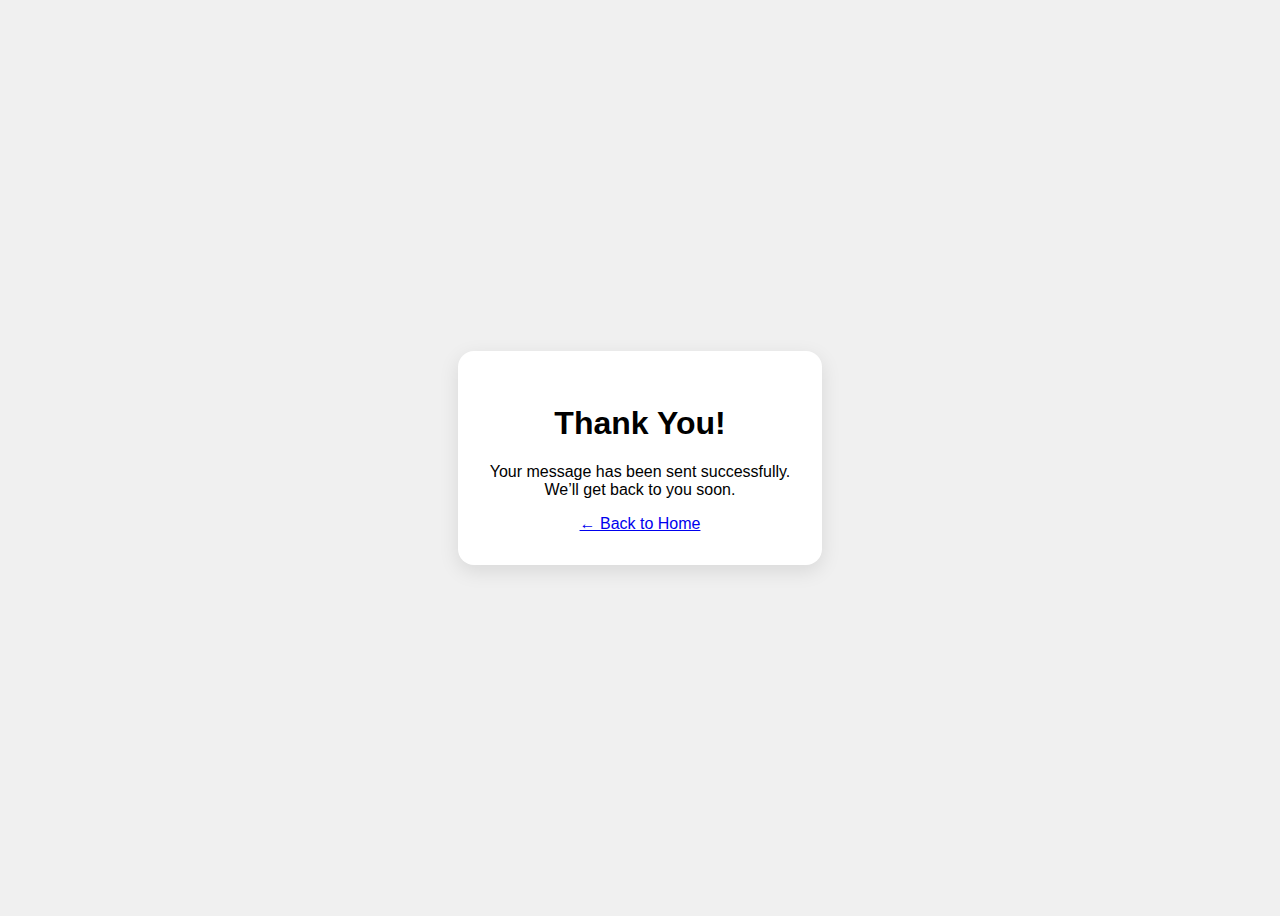
<file: thankyou.html>
<!DOCTYPE html>
<html lang="en">
<head>
  <meta charset="UTF-8">
  <meta name="viewport" content="width=device-width, initial-scale=1.0">
  <title>Thank You</title>
  <style>
    body {
      font-family: 'Roboto', sans-serif;
      display: flex;
      justify-content: center;
      align-items: center;
      height: 100vh;
      background: #f0f0f0;
      text-align: center;
    }
    .message {
      background: #fff;
      padding: 2rem;
      border-radius: 16px;
      box-shadow: 0 6px 20px rgba(0,0,0,0.1);
    }
  </style>
</head>
<body>
  <div class="message">
    <h1>Thank You!</h1>
    <p>Your message has been sent successfully.<br>We’ll get back to you soon.</p>
    <a href="index.html">← Back to Home</a>
  </div>
</body>
</html>
</file>
<file: assets/css/styles.css>
/* styles.css - Hitman Fashion Surat - Black & White Theme */

html, body {
  overflow-x: hidden;
}

:root {
  --primary-color: #000;
  --secondary-color: #fff;
  --accent-color: #555;
  --font-family: 'Roboto', sans-serif;
}

/* Global resets */
* {
  margin: 0;
  padding: 0;
  box-sizing: border-box;
}

/* Body and typography */
body {
  font-family: var(--font-family);
  color: var(--primary-color);
  background-color: var(--secondary-color);
  line-height: 1.6;
}

.container {
  width: 90%;
  max-width: 1200px;
  margin: auto;
}

/* Header and navigation - Enhanced Professional Look */
.main-header {
  background: var(--primary-color);
  color: var(--secondary-color);
  padding: 1rem 0;
  box-shadow: 0 4px 8px rgba(0, 0, 0, 0.2);
}

.main-header .container {
  display: flex;
  justify-content: space-between;
  align-items: center;
}

.main-header .logo {
  display: flex;
  align-items: center;
}

.main-header .logo img {
  height: 50px;
  width: auto;
}

.material-scroll {
  max-width: 100vw;
}

/* Navigation Styling */
.nav ul {
  display: flex;
  list-style: none;
  gap: 1.2rem;
}

.nav li {
  margin: 0;
}

.nav a {
  position: relative;
  padding: 0.5rem 1rem;
  color: var(--secondary-color);
  font-weight: 600;
  font-size: 1rem;
  text-decoration: none;
  border-radius: 30px;
  transition: all 0.3s ease;
}

.nav a:hover,
.nav a.active {
  background-color: var(--secondary-color);
  color: var(--primary-color);
  box-shadow: 0 4px 10px rgba(255, 255, 255, 0.2);
}

/* Hero section and slider */
.hero-slider {
  position: relative;
  height: 90vh;
  overflow: hidden;
}

.hero-slider .slider {
  height: 100%;
  position: relative;
}

.hero-slider .slide {
  position: absolute;
  top: 0;
  left: 0;
  width: 100%;
  height: 100%;
  background-size: cover;
  background-position: center;
  opacity: 0;
  transition: opacity 1s ease-in-out;
  display: flex;
  align-items: center;
  justify-content: flex-start;
}

.hero-slider .slide.active {
  opacity: 1;
  z-index: 1;
}

.hero-slider .overlay {
  background-color: rgba(0, 0, 0, 0.6);
  color: var(--secondary-color);
  padding: 2rem 3rem;
  max-width: 600px;
  margin-left: 5%;
  animation: fadeInUp 1s ease-out;
  display: flex;
  flex-direction: column;
  align-items: flex-start;
}

.hero-slider .slide-title {
  font-size: 3rem;
  margin-bottom: 1rem;
  font-weight: bold;
}

.hero-slider p {
  font-size: 1.2rem;
}

@keyframes fadeInUp {
  from {
    opacity: 0;
    transform: translateY(40px);
  }
  to {
    opacity: 1;
    transform: translateY(0);
  }
}

@keyframes fade {
  from {
    opacity: 0;
  }
  to {
    opacity: 1;
  }
}

/* Highlights section */
.highlights {
  background: #f9f9f9;
  padding: 3rem 0;
  display: flex;
  justify-content: space-between;
  gap: 1.5rem;
  text-align: center;
  flex-wrap: wrap;
}

.highlight-box {
  flex: 1;
  padding: 2rem;
  background: #fff;
  border-radius: 1rem;
  box-shadow: 0 4px 12px rgba(0, 0, 0, 0.08);
  transition: transform 0.3s ease, box-shadow 0.3s ease;
  min-width: 220px;
}

.highlight-box:hover {
  transform: translateY(-8px);
  box-shadow: 0 8px 18px rgba(0, 0, 0, 0.1);
}

.highlight-box i {
  background: var(--primary-color);
  color: var(--secondary-color);
  font-size: 1.8rem;
  width: 60px;
  height: 60px;
  border-radius: 50%;
  display: inline-flex;
  align-items: center;
  justify-content: center;
  margin-bottom: 1rem;
}

.highlight-box h3 {
  font-size: 1.2rem;
  font-weight: 600;
  margin-bottom: 0.5rem;
}

.highlight-box p {
  font-size: 0.95rem;
  color: #555;
}

/* Products section */
.products {
  padding: 60px 20px;
  background-color: #f9f9f9;
  font-family: 'Segoe UI', sans-serif;
}

.section-title {
  text-align: center;
  font-size: 2.5rem;
  margin-bottom: 40px;
  color: #333;
}

.product-grid {
  display: grid;
  grid-template-columns: repeat(auto-fit, minmax(260px, 1fr));
  gap: 30px;
  max-width: 1200px;
  margin: 0 auto;
}

.product-item {
  background: #fff;
  border-radius: 12px;
  box-shadow: 0 6px 18px rgba(0, 0, 0, 0.08);
  padding: 20px;
  text-align: center;
  transition: transform 0.3s ease, box-shadow 0.3s ease;
}

.product-item:hover {
  transform: translateY(-8px);
  box-shadow: 0 10px 25px rgba(0, 0, 0, 0.12);
}

.product-item img {
  width: 100%;
  max-height: 220px;
  object-fit: cover;
  border-radius: 10px;
  margin-bottom: 15px;
}

.product-item h4 {
  font-size: 1.2rem;
  margin: 10px 0 5px;
  color: #222;
}

.product-item p {
  color: #666;
  font-size: 0.95rem;
  line-height: 1.4;
}

/* Materials section */
.materials {
  padding: 60px 20px;
  background-color: #f9f9f9;
  font-family: 'Segoe UI', sans-serif;
}

.material-scroll {
  display: flex;
  gap: 30px;
  overflow-x: auto;
  scroll-behavior: smooth;
  padding-bottom: 10px;
}

.material-scroll::-webkit-scrollbar {
  display: none;
}

.material-item {
  flex: 0 0 260px;
  background: #fff;
  border-radius: 12px;
  box-shadow: 0 6px 18px rgba(0, 0, 0, 0.08);
  padding: 20px;
  text-align: center;
  transition: transform 0.3s ease, box-shadow 0.3s ease;
}

.material-item:hover {
  transform: translateY(-8px);
  box-shadow: 0 10px 25px rgba(0, 0, 0, 0.12);
}

.material-item img {
  width: 100%;
  height: 180px;
  object-fit: cover;
  border-radius: 10px;
  margin-bottom: 15px;
}

.material-item h4 {
  font-size: 1.2rem;
  margin: 10px 0 5px;
  color: #222;
}

.material-item p {
  color: #666;
  font-size: 0.95rem;
  line-height: 1.4;
}

/* Footer */
.footer {
  background: var(--primary-color);
  color: var(--secondary-color);
  padding: 2rem 0;
  margin-top: 2rem;
}

.footer h4 {
  margin-bottom: 1rem;
}

.footer a {
  color: var(--secondary-color);
  text-decoration: none;
}

.footer .map iframe {
  margin-top: 1rem;
  border: none;
}

.social a {
  font-size: 1.5rem;
  margin-right: 1rem;
}


.site-footer {
  background-color: #111;
  color: #eee;
  padding: 3rem 1rem 1.5rem;
  font-family: 'Roboto', sans-serif;
}

.footer-container {
  max-width: 1200px;
  margin: 0 auto;
  display: flex;
  flex-wrap: wrap;
  gap: 2rem;
  justify-content: space-between;
}

.footer-section {
  flex: 1 1 300px;
  min-width: 260px;
}

.site-footer h4 {
  font-size: 1.4rem;
  margin-bottom: 1rem;
  color: #fff;
  border-bottom: 2px solid #e1306c;
  display: inline-block;
  padding-bottom: 0.3rem;
}

.site-footer p,
.site-footer a {
  font-size: 1rem;
  color: #ccc;
  text-decoration: none;
}

.site-footer a:hover {
  color: #fff;
  text-decoration: underline;
}

.footer-links ul {
  list-style: none;
  padding: 0;
  margin: 0;
}

.footer-links li {
  margin-bottom: 0.6rem;
}

.footer-links a {
  transition: color 0.3s ease;
}

.footer-links a:hover {
  color: #e1306c;
}

.social-icons a {
  font-size: 1.6rem;
  color: #e1306c;
  margin-right: 1rem;
  transition: color 0.3s ease;
}

.social-icons a:hover {
  color: #fff;
}

.footer-bottom {
  text-align: center;
  margin-top: 2rem;
  font-size: 0.9rem;
  color: #aaa;
  border-top: 1px solid #333;
  padding-top: 1rem;
}

.map-container {
  width: 100%;
  height: 300px;
  overflow: hidden;
  border-radius: 8px;
  margin-top: 1rem;
}




/* Floating WhatsApp */
.floating-whatsapp {
  position: fixed;
  bottom: 20px;
  right: 20px;
  background: #25D366;
  color: #fff;
  padding: 0.75rem;
  border-radius: 50%;
  text-align: center;
  font-size: 1.5rem;
  z-index: 1000;
}




/* About Section */
/* About Section */
.about {
  padding: 4rem 1rem;
  background: #fff;
  color: #111;
  font-family: 'Roboto', sans-serif;
}

.about .page-title {
  font-size: 2.8rem;
  text-align: center;
  font-weight: 700;
  margin-bottom: 1rem;
  text-transform: uppercase;
  letter-spacing: 1px;
}

.about .highlight {
  color: #000;
  border-bottom: 3px solid #000;
}

.about .intro {
  text-align: center;
  font-size: 1.1rem;
  margin-bottom: 2rem;
  color: #555;
}

.about-content p,
.brand-description,
.unit-description {
  font-size: 1.1rem;
  line-height: 1.8;
  margin-bottom: 1.2rem;
  color: #333;
}

.about .section-title {
  font-size: 1.6rem;
  margin-top: 2.5rem;
  margin-bottom: 1rem;
  font-weight: 600;
  color: #000;
  border-left: 4px solid #000;
  padding-left: 0.6rem;
}

.achievements-list {
  display: grid;
  grid-template-columns: repeat(auto-fit, minmax(280px, 1fr));
  gap: 1.2rem;
  margin-top: 1.5rem;
  padding: 0;
  list-style: none;
}

.achievements-list li {
  background: #f1f1f1;
  padding: 1.2rem 1rem;
  border-radius: 12px;
  display: flex;
  align-items: center;
  font-weight: 500;
  transition: background 0.3s ease;
  box-shadow: 0 2px 12px rgba(0, 0, 0, 0.06);
}

.achievements-list li:hover {
  background: #eaeaea;
}

.achievements-list i {
  color: #000;
  font-size: 1.4rem;
  margin-right: 0.8rem;
}

.map h3 {
  font-size: 1.3rem;
  font-weight: 600;
  margin-top: 2.5rem;
  margin-bottom: 0.5rem;
  color: #000;
}

.map p {
  font-size: 1rem;
  margin-bottom: 0.5rem;
  color: #444;
}




/* Services Section Styling */
.services {
  background-color: #fdfdfd;
  color: #111;
  padding: 4rem 1rem;
  font-family: 'Roboto', sans-serif;
}

.services .container {
  max-width: 1200px;
  margin: 0 auto;
}

.section-heading {
  font-size: 2.8rem;
  text-align: center;
  font-weight: 800;
  margin-bottom: 3rem;
  text-transform: uppercase;
  color: #000;
  letter-spacing: 1px;
  position: relative;
}

.section-heading::after {
  content: "";
  width: 80px;
  height: 4px;
  background: #000;
  display: block;
  margin: 12px auto 0;
  border-radius: 2px;
}

/* Grid Layout */
.services-grid {
  display: grid;
  grid-template-columns: repeat(auto-fit, minmax(280px, 1fr));
  gap: 2rem;
}

/* Card Style */
.service-card {
  background: #fff;
  padding: 2rem;
  border-radius: 16px;
  box-shadow: 0 8px 30px rgba(0, 0, 0, 0.06);
  transition: transform 0.3s ease, box-shadow 0.3s ease;
  position: relative;
  overflow: hidden;
  border-top: 4px solid #000;
}

.service-card:hover {
  transform: translateY(-6px);
  box-shadow: 0 12px 40px rgba(0, 0, 0, 0.08);
}

.service-card h2 {
  font-size: 1.4rem;
  margin: 1rem 0 0.8rem;
  color: #111;
  font-weight: 700;
}

.service-card p {
  font-size: 1.05rem;
  line-height: 1.6;
  color: #444;
}

.service-list,
.policy-list {
  list-style: none;
  padding: 0;
  margin: 1rem 0 0;
}

.service-list li,
.policy-list li {
  background: #f0f0f0;
  margin-bottom: 0.6rem;
  padding: 0.7rem 1rem;
  border-radius: 10px;
  font-size: 1rem;
  color: #333;
  box-shadow: 0 1px 5px rgba(0, 0, 0, 0.03);
}

.service-card .icon {
  font-size: 2.2rem;
  color: #000;
  margin-bottom: 0.6rem;
}

/* CTA Box */
.cta-box {
  text-align: center;
  background: #000;
  color: #fff;
  padding: 3rem 1rem;
  border-radius: 16px;
  margin-top: 4rem;
  box-shadow: 0 6px 30px rgba(0, 0, 0, 0.15);
}

.cta-box p {
  font-size: 1.3rem;
  font-weight: 600;
  margin-bottom: 1.2rem;
}

/* CTA Button */
.btn.btn-primary {
  display: inline-block;
  background-color: #fff;
  color: #000;
  padding: 0.9rem 2rem;
  font-size: 1rem;
  font-weight: 700;
  text-decoration: none;
  border-radius: 10px;
  border: 2px solid #000;
  transition: all 0.3s ease-in-out;
}

.btn.btn-primary i {
  margin-right: 0.5rem;
}

.btn.btn-primary:hover {
  background-color: #000;
  color: #fff;
}



/* Contact Hero Section */
.contact-hero {
  position: relative;
  background-image: url('../images/shirt-texture.jpg');
  background-size: cover;
  background-position: center;
  height: 60vh;
  display: flex;
  align-items: center;
  justify-content: center;
  color: var(--secondary-color);
  animation: fadeIn 1.2s ease-in-out both;
}

.contact-hero .overlay {
  background-color: rgba(0, 0, 0, 0.6);
  width: 100%;
  height: 100%;
  display: flex;
  align-items: center;
  justify-content: center;
  text-align: center;
  padding: 2rem;
}

.contact-hero h1 {
  font-size: 2.8rem;
  text-transform: uppercase;
  margin-bottom: 1rem;
  letter-spacing: 1px;
}

.contact-hero p {
  font-size: 1.2rem;
  font-style: italic;
  color: #ccc;
  max-width: 700px;
  margin: 0 auto;
}

.banner-title h2 {
  font-size: 2.8rem;
}

.why-us-section {
  background: #f9f9f9;
  padding: 5rem 1rem;
}

.why-us-section .container {
  max-width: 1200px;
  margin: auto;
  text-align: center;
}

.why-us-heading {
  font-size: 2.8rem;
  font-weight: 800;
  margin-bottom: 2rem;
  color: #222;
  text-transform: uppercase;
}

.why-us-heading .highlight {
  color: #e1306c;
}

.why-us-subheading {
  max-width: 700px;
  margin: 0 auto 3rem;
  font-size: 1.1rem;
  color: #555;
}

.why-us-grid {
  display: flex;
  flex-wrap: wrap;
  gap: 2rem;
  justify-content: center;
}

.why-us-box {
  flex: 1 1 280px;
  background: #fff;
  padding: 2rem;
  border-radius: 16px;
  box-shadow: 0 8px 30px rgba(0, 0, 0, 0.08);
  transition: all 0.3s ease;
}

.why-us-box:hover {
  transform: translateY(-5px);
  box-shadow: 0 10px 40px rgba(0, 0, 0, 0.12);
}

.why-us-icon {
  font-size: 3rem;
  margin-bottom: 1rem;
}

.why-us-title {
  font-size: 1.4rem;
  font-weight: 700;
  margin-bottom: 0.5rem;
  color: #222;
}

.why-us-desc {
  color: #666;
  font-size: 1rem;
}


/* Responsive Design */
@media (max-width: 768px) {
  .hero-slider .overlay {
    display: flex;
    flex-direction: column;
    align-items: flex-start;
    padding: 1rem 1.5rem;
    margin-left: 2%;
    max-width: 90%;
  }

  .hero-slider .slide-title {
    font-size: 2rem;
  }

  .hero-slider p {
    font-size: 1rem;
  }

  .banner-title h2 {
    font-size: 2rem;
  }

  .highlights {
    flex-direction: column;
    gap: 1rem;
  }

  .nav ul {
    flex-direction: column;
    align-items: center;
  }

  .nav li {
    margin: 0.5rem 0;
  }

  .contact-hero {
    height: 50vh;
    padding: 2rem 1rem;
  }

  .contact-hero h1 {
    font-size: 2rem;
  }

  .contact-hero p {
    font-size: 1rem;
  }
}
</file>
